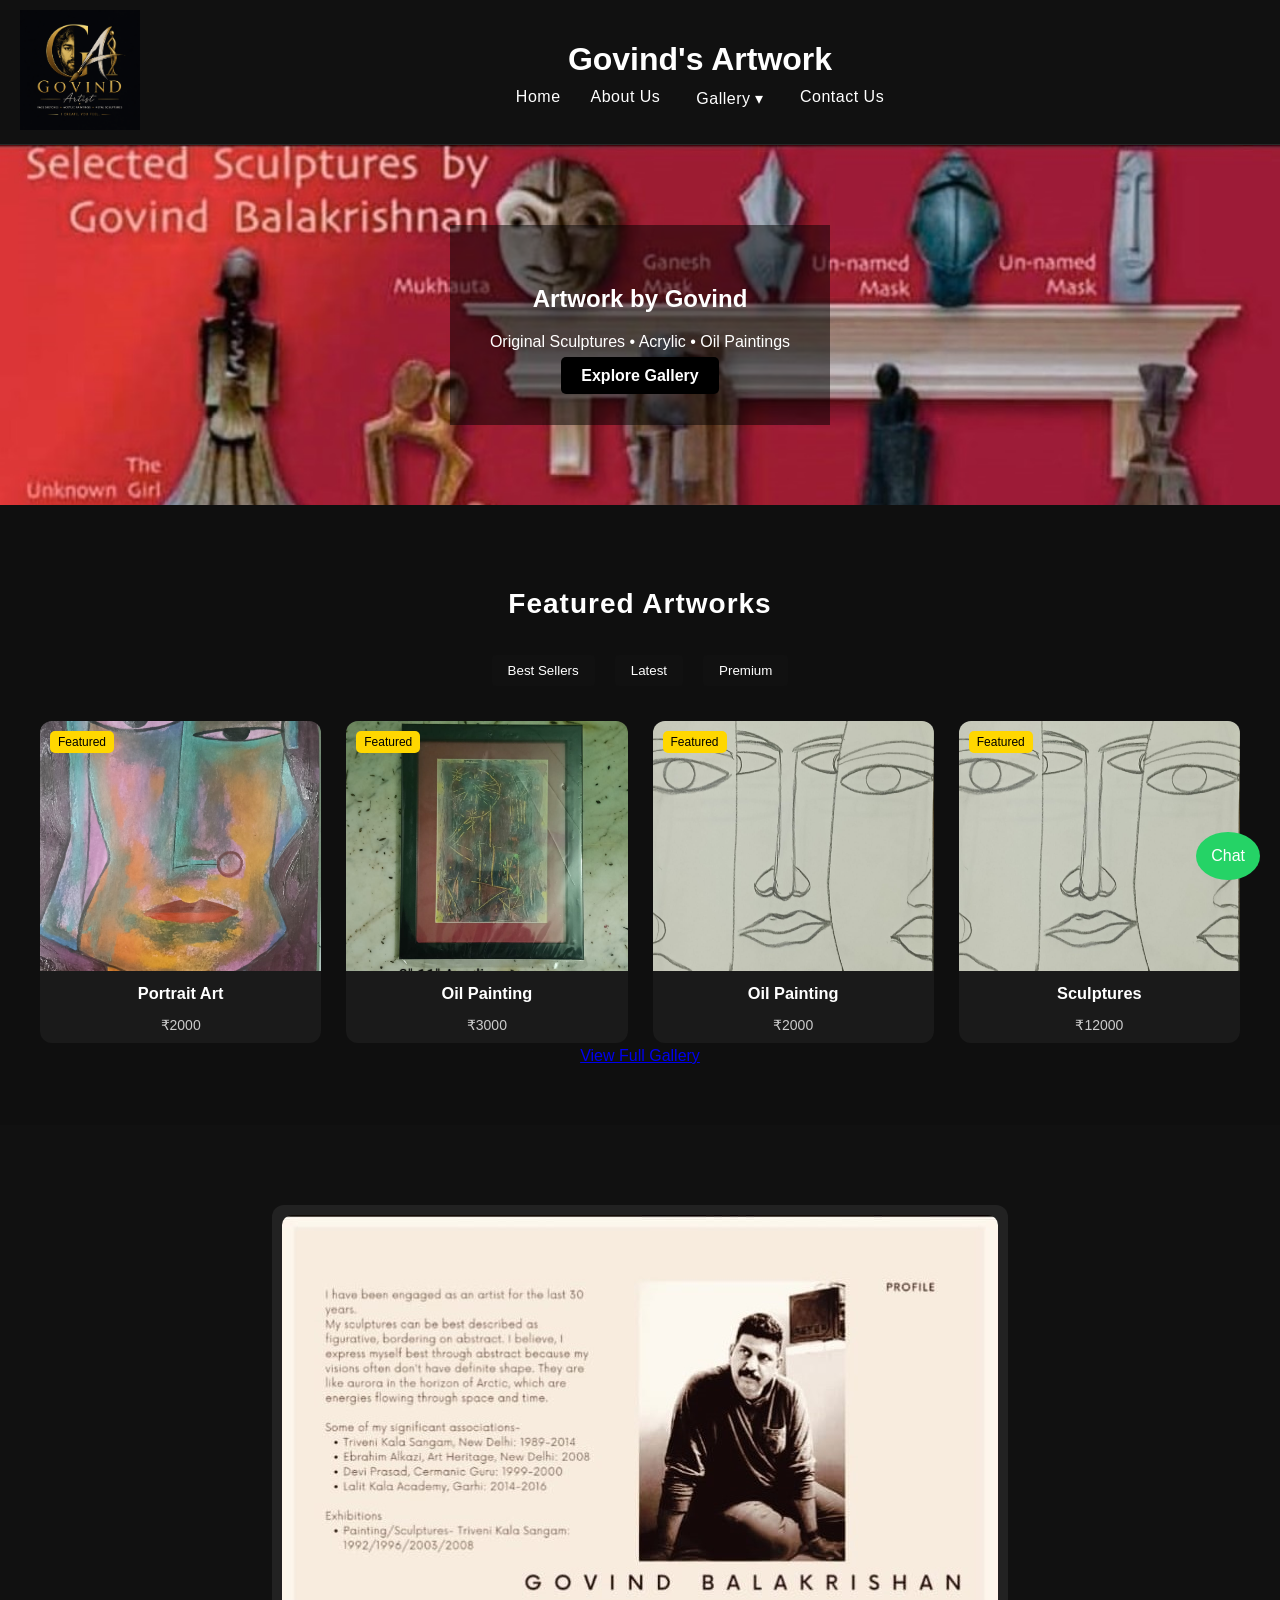
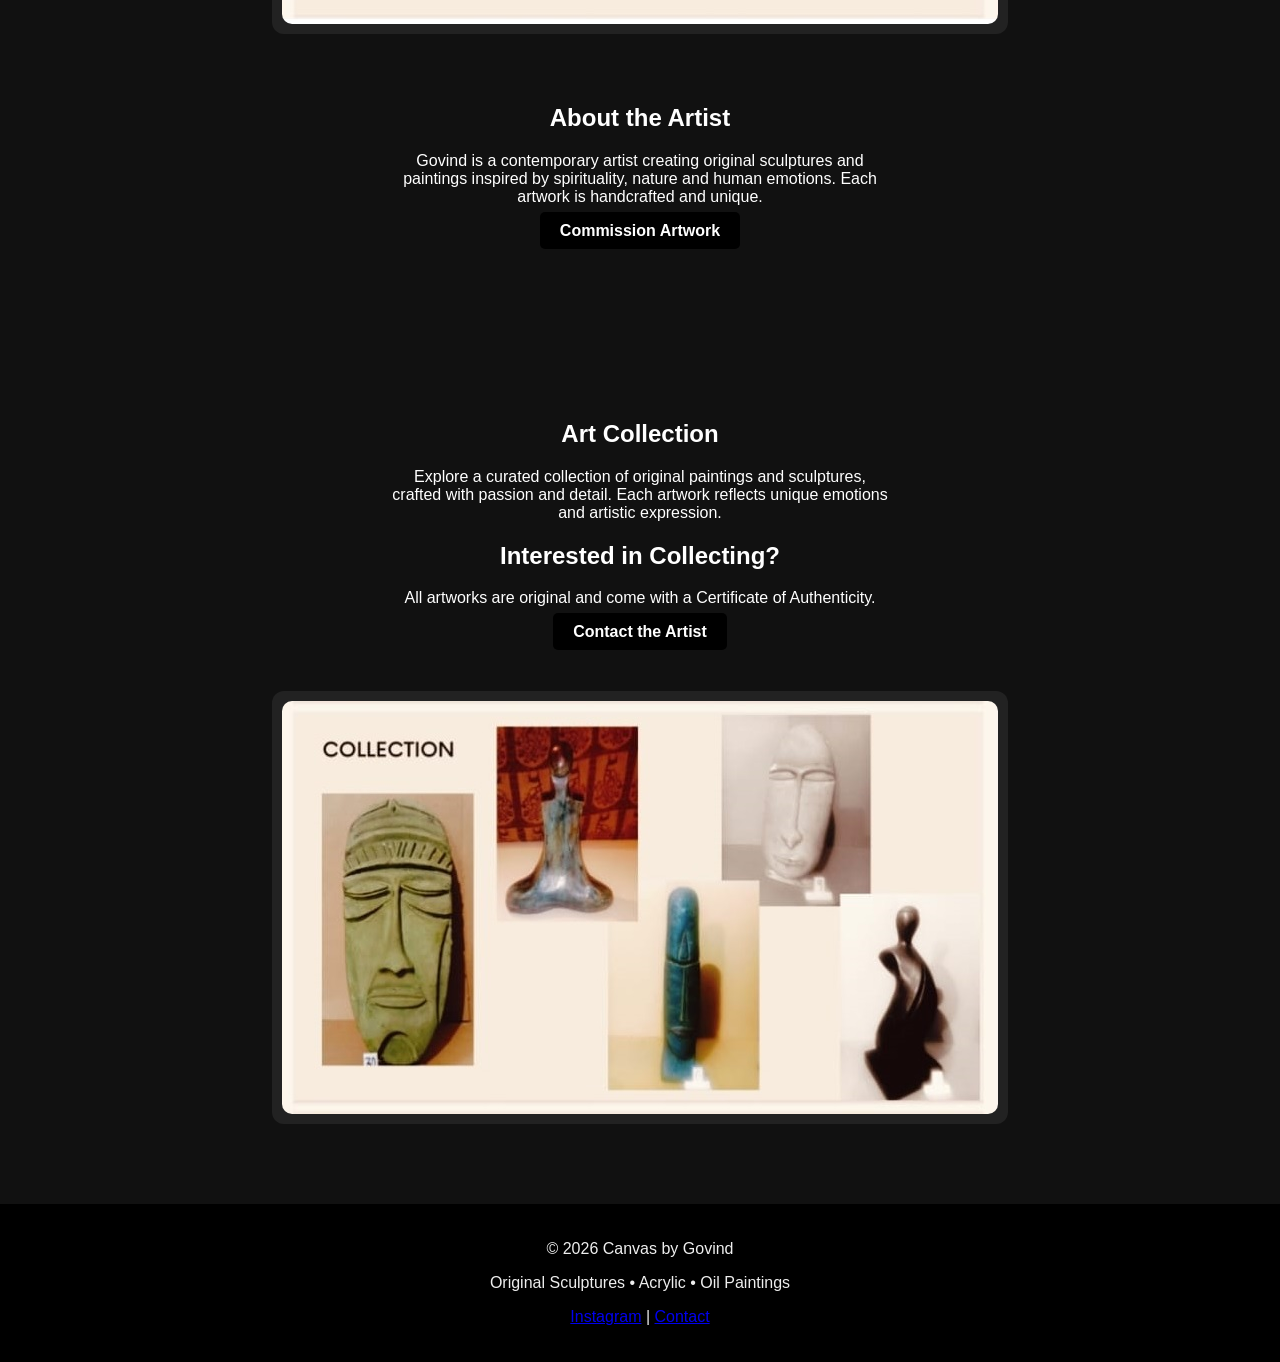
<file: index.html>
<!DOCTYPE html>
<html>
<head>
  <title>Artwork by Govind | Fine Art</title>
  <meta name="description" content="Original sculptures, acrylic and oil paintings by Govind. Handmade fine art available for collectors.">
  <meta name="keywords" content="original paintings India, sculptures, fine art Govind">
  <link rel="stylesheet" href="style.css">
</head>

<body>
  <div id="header"></div>

  <section class="hero">
	<div class="hero-text">
	  <h1>Artwork by Govind</h1>
	  <p>Original Sculptures • Acrylic • Oil Paintings</p>
	  <a href="gallery.html" class="btn">Explore Gallery</a>
	</div>
  </section>

  <section class="featured">
	<h2>Featured Artworks</h2>
	<div class="filters">
	  <button data-filter="featured">Best Sellers</button>
	  <button data-filter="latest">Latest</button>
	  <button data-filter="premium">Premium</button>
	</div>
	<div class="gallery">
	  <div class="product" data-feature="featured" data-category="faces">
		<img src="images/facebyg1.jpeg">
		<h3>Portrait Art</h3>
		<p>₹2000</p>
	  </div>

	  <div class="product" data-feature="premium" data-category="acrylic">
		<img src="images/acrylicbyg1.jpeg">
		<h3>Oil Painting</h3>
		<p>₹3000</p>
	  </div>

	  <div class="product" data-feature="latest" data-category="oil">
		<img src="images/pencilfacebyg1.jpeg">
		<h3>Oil Painting</h3>
		<p>₹2000</p>
	  </div>

	  <div class="product" data-feature="featured" data-category="sculptures">
		<img src="images/pencilfacebyg1.jpeg">
		<h3>Sculptures</h3>
		<p>₹12000</p>
	  </div>
	</div>

	<a href="gallery.html" class="view-more">View Full Gallery</a>
  </section>

  <section class="artist">
	<div class="artist-container">
	  <div class="artist-image">
		<img src="images/artist_bio.jpeg" alt="Artist">
	  </div>
	  <div class="artist-text">
		<h2>About the Artist</h2>
		<p>Govind is a contemporary artist creating original sculptures and paintings inspired by spirituality, nature and human emotions. Each artwork is handcrafted and unique.</p>
		<a href="contact.html" class="btn">Commission Artwork</a>
	  </div>
	</div>
  </section>

  <section class="collection">
	<div class="collection-container">
	  <div class="collection-text">
		<h2>Art Collection</h2>
		<p>Explore a curated collection of original paintings and sculptures, crafted with passion and detail. Each artwork reflects unique emotions and artistic expression.</p>
		<h2>Interested in Collecting?</h2>
		<p>All artworks are original and come with a Certificate of Authenticity.</p>
		<a href="contact.html" class="btn">Contact the Artist</a>
	  </div>
	  <div class="collection-image">
		<img src="images/collection.jpeg" alt="Art Collection">
	  </div>
	</div>
  </section>

  <div id="footer"></div>
  <script src="script.js"></script>
</body>
</html>
</file>
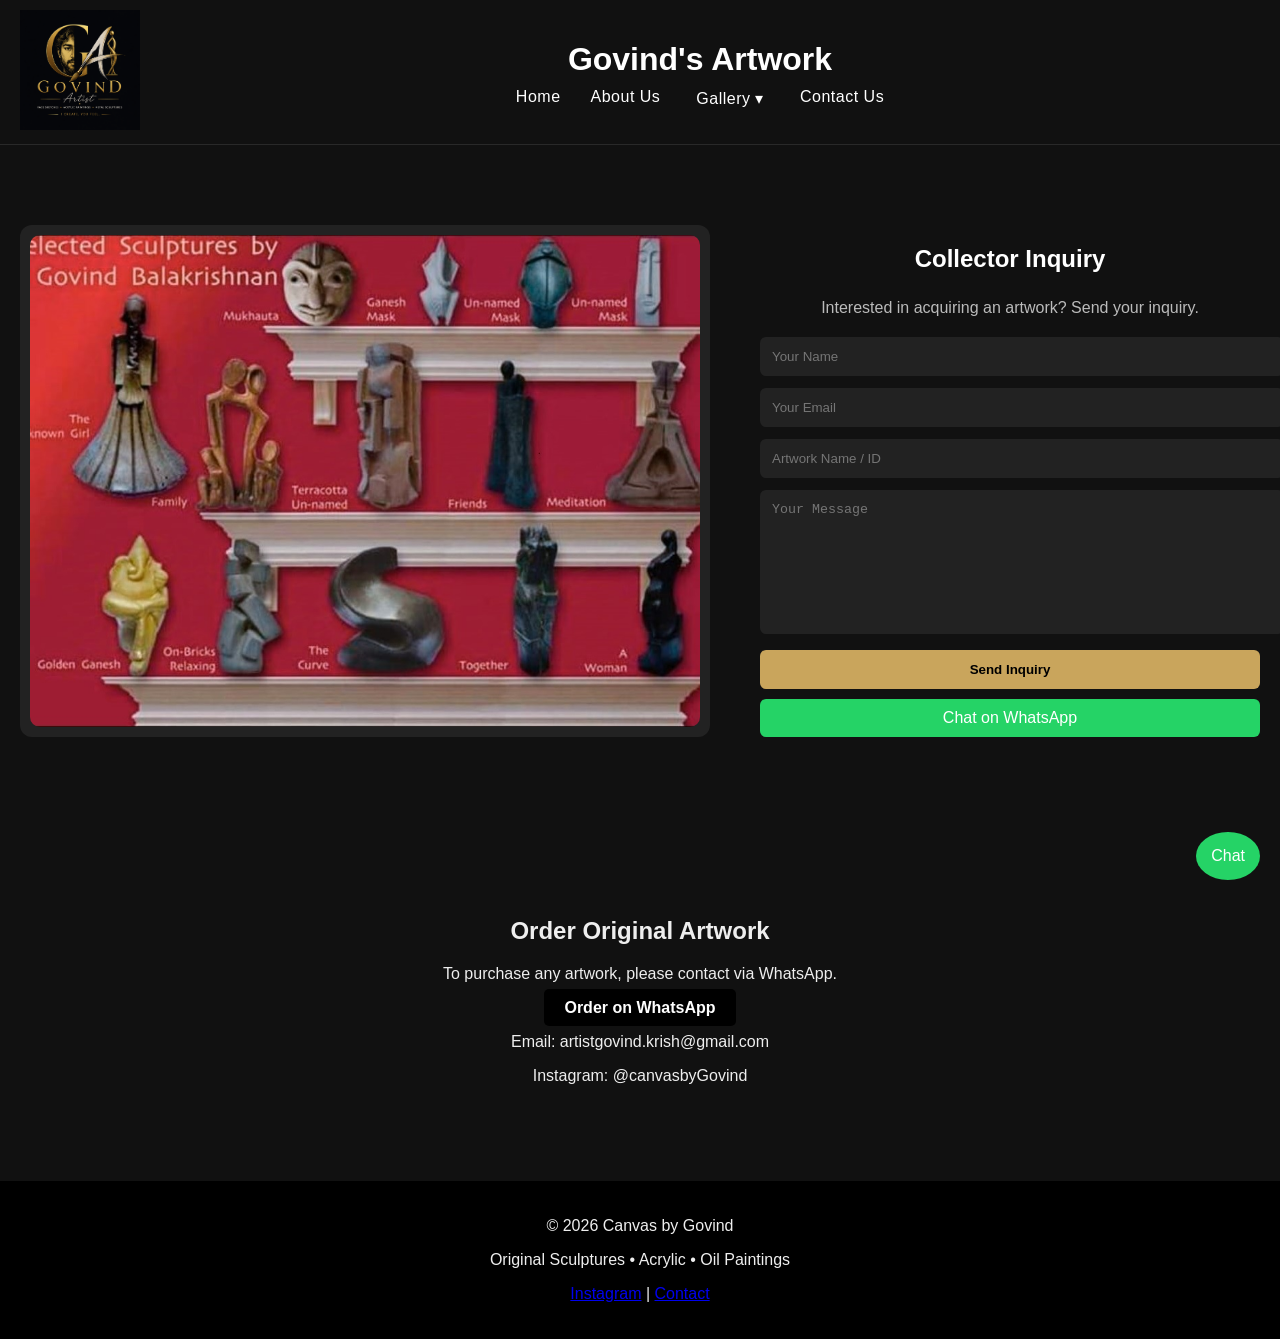
<file: contact.html>
<!DOCTYPE html>
<html>
<head>
  <title>Contact | Canvas by Govind</title>
  <meta name="description" content="Original sculptures, acrylic and oil paintings by Govind. Handmade fine art available for collectors.">
  <meta name="keywords" content="original paintings India, sculptures, fine art Govind">
  <link rel="stylesheet" href="style.css">
</head>

<body>

  <div id="header"></div>

  <section class="contact-section">
	<div class="contact-container">
	  <!-- LEFT IMAGE -->
	  <div class="contact-image">
		<img src="images/sample1.jpeg" alt="Artwork">
	  </div>

	  <!-- RIGHT FORM -->
	  <div class="contact-form">
		<h2>Collector Inquiry</h2>
		<p>Interested in acquiring an artwork? Send your inquiry.</p>
		<form action="https://formsubmit.co/your-email@gmail.com" method="POST">
		  <input type="text" name="name" placeholder="Your Name" required>
		  <input type="email" name="email" placeholder="Your Email" required>
		  <input type="text" name="artwork" placeholder="Artwork Name / ID">
		  <textarea name="message" placeholder="Your Message"></textarea>
		  <!-- Hidden settings -->
		  <input type="hidden" name="_subject" value="New Art Inquiry!">
		  <input type="hidden" name="_captcha" value="false">
		  <input type="hidden" name="_template" value="table">
		  <button type="submit">Send Inquiry</button>
		  <input type="hidden" name="_next" value="https://artistgovindkrish-del.github.io/canvasbygovind/thankyou.html">
		</form>
		<a href="https://wa.me/917827662454?text=Hello, I am interested in your artwork" target="_blank" class="whatsapp-btn">Chat on WhatsApp</a>
	  </div>
	</div>
  </section>

  <section class="contact">
	<h2>Order Original Artwork</h2>
	<p>To purchase any artwork, please contact via WhatsApp.</p>
	<a class="btn" href="https://wa.me/917827662454">Order on WhatsApp</a>
	<p>Email: artistgovind.krish@gmail.com</p>
	<p>Instagram: @canvasbyGovind</p>
  </section>

  <div id="footer"></div>
  <script src="script.js"></script>
</body>
</html>
</file>
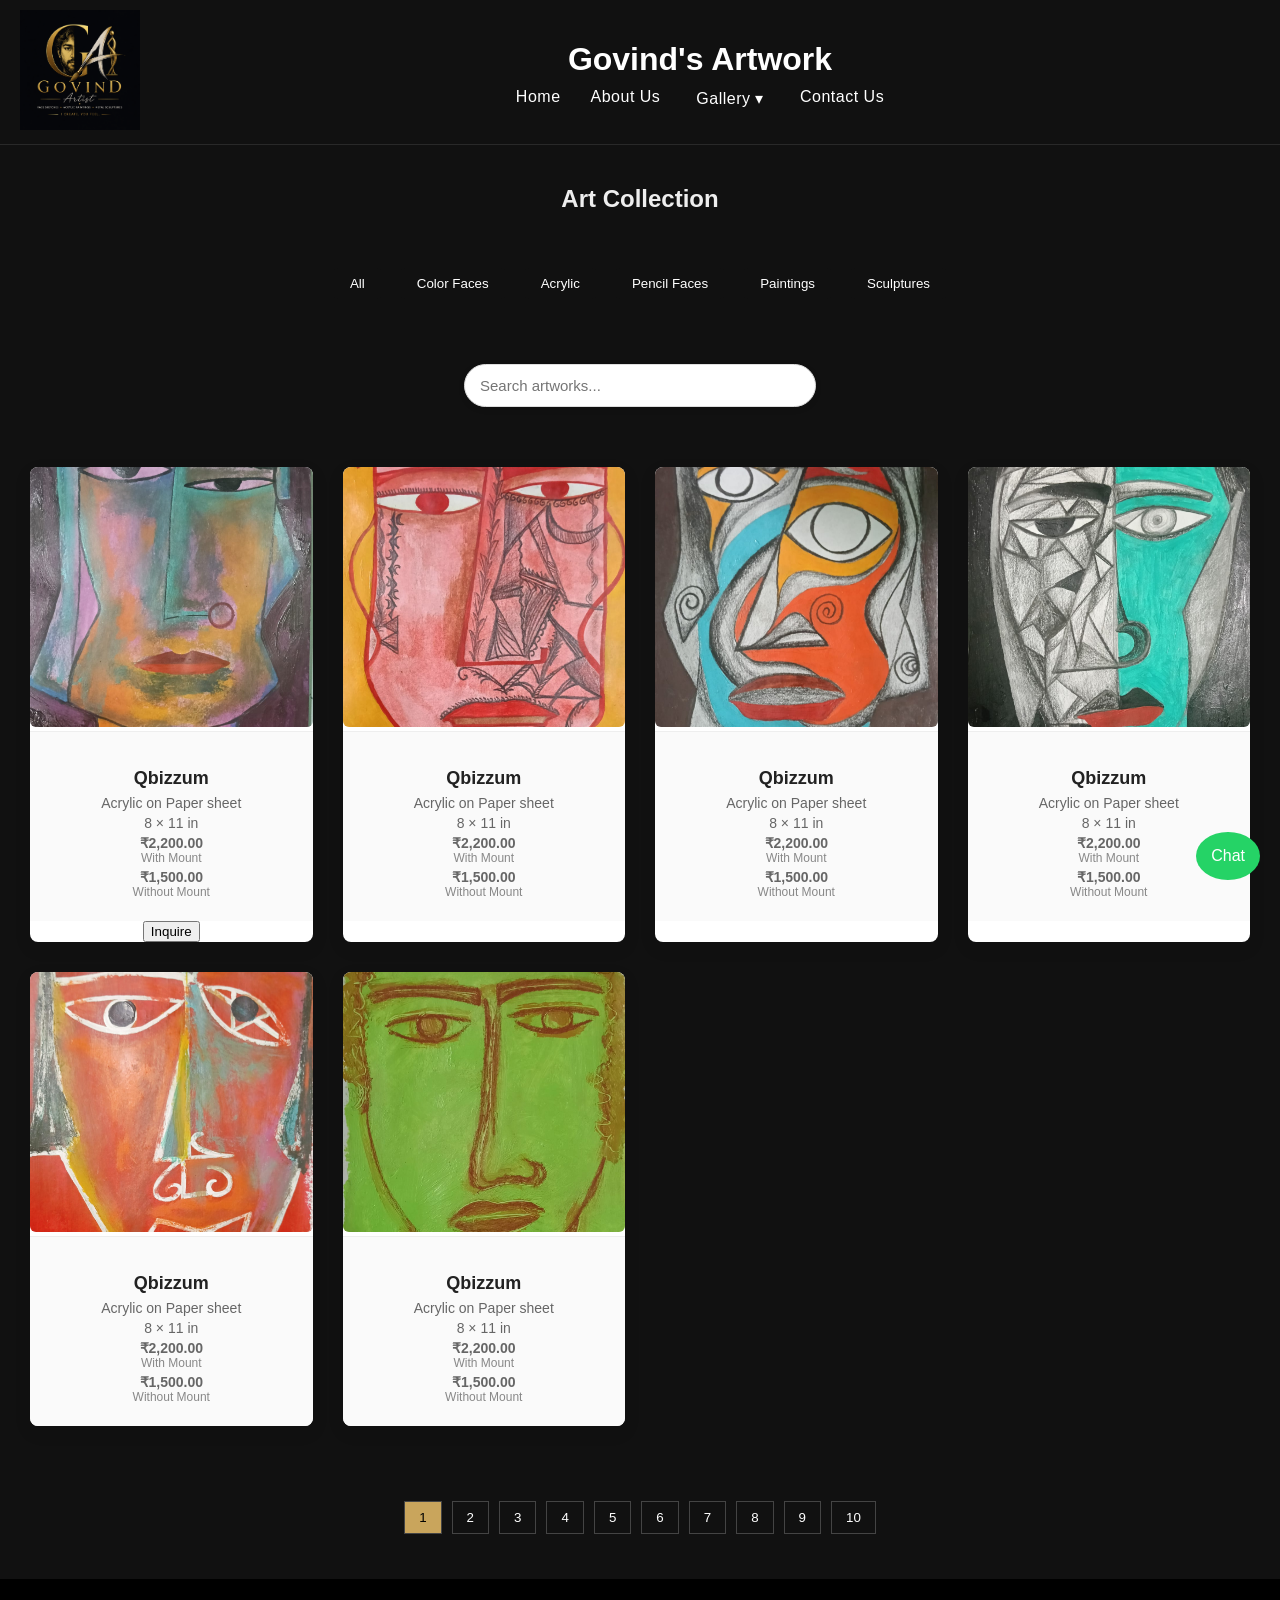
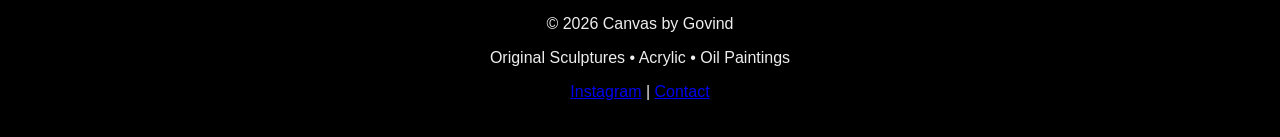
<file: gallery.html>
<!DOCTYPE html>
<html>
<head>
  <title>Gallery | Canvas by Govind</title>
  <meta name="description" content="Original sculptures, acrylic and oil paintings by Govind. Handmade fine art available for collectors.">
  <meta name="keywords" content="original paintings India, sculptures, fine art Govind">
  <link rel="stylesheet" href="style.css">
</head>

<body>
  <div id="header"></div>

  <h2 class="center">Art Collection</h2>
  <div class="filters">
	<button data-filter="all">All</button>
	<button data-filter="paperface">Color Faces</button>
	<button data-filter="acrylic">Acrylic</button>
	<button data-filter="pencil-face">Pencil Faces</button>
	<button data-filter="painting">Paintings</button>
	<button data-filter="sculpture">Sculptures</button>
  </div>
  <div class="search-box">
	<input type="text" id="searchArt" placeholder="Search artworks..." onkeyup="searchArtworks()">
  </div>
  <section class="gallery">
	<!--Start face paper with colors-->
	<div class="art paperface">
	  <img src="images/facebyg1.jpeg" class="art-img" onclick="openViewer(this)">
	  <div class="art-info">
		<h3>Qbizzum</h3>
		<p>Acrylic on Paper sheet</p>
		<p>8 × 11 in</p>
		<p class="price">₹2,200.00 <span>With Mount</span></p>
		<p class="price">₹1,500.00 <span>Without Mount</span></p>
	  </div>
	  <button onclick="inquireArt('Qbizzum')">Inquire</button>
	</div>
	<div class="art paperface">
	  <img src="images/facebyg2.jpeg" class="art-img" onclick="openViewer(this)">
	  <div class="art-info">
		<h3>Qbizzum</h3>
		<p>Acrylic on Paper sheet</p>
		<p>8 × 11 in</p>
		<p class="price">₹2,200.00 <span>With Mount</span></p>
		<p class="price">₹1,500.00 <span>Without Mount</span></p>
	  </div>
	</div>
	<div class="art paperface">
	  <img src="images/facebyg3.jpeg" class="art-img" onclick="openViewer(this)">
	  <div class="art-info">
		<h3>Qbizzum</h3>
		<p>Acrylic on Paper sheet</p>
		<p>8 × 11 in</p>
		<p class="price">₹2,200.00 <span>With Mount</span></p>
		<p class="price">₹1,500.00 <span>Without Mount</span></p>
	  </div>
	</div>
	<div class="art paperface">
	  <img src="images/facebyg4.jpeg" class="art-img" onclick="openViewer(this)">
	  <div class="art-info">
		<h3>Qbizzum</h3>
		<p>Acrylic on Paper sheet</p>
		<p>8 × 11 in</p>
		<p class="price">₹2,200.00 <span>With Mount</span></p>
		<p class="price">₹1,500.00 <span>Without Mount</span></p>
	  </div>
	</div>
	<div class="art paperface">
	  <img src="images/facebyg5.jpeg" class="art-img" onclick="openViewer(this)">
	  <div class="art-info">
		<h3>Qbizzum</h3>
		<p>Acrylic on Paper sheet</p>
		<p>8 × 11 in</p>
		<p class="price">₹2,200.00 <span>With Mount</span></p>
		<p class="price">₹1,500.00 <span>Without Mount</span></p>
	  </div>
	</div>
	<div class="art paperface">
	  <img src="images/facebyg6.jpeg" class="art-img" onclick="openViewer(this)">
	  <div class="art-info">
		<h3>Qbizzum</h3>
		<p>Acrylic on Paper sheet</p>
		<p>8 × 11 in</p>
		<p class="price">₹2,200.00 <span>With Mount</span></p>
		<p class="price">₹1,500.00 <span>Without Mount</span></p>
	  </div>
	</div>
	<div class="art paperface">
	  <img src="images/facebyg7.jpeg" class="art-img" onclick="openViewer(this)">
	  <div class="art-info">
		<h3>Qbizzum</h3>
		<p>Acrylic on Paper sheet</p>
		<p>8 × 11 in</p>
		<p class="price">₹2,200.00 <span>With Mount</span></p>
		<p class="price">₹1,500.00 <span>Without Mount</span></p>
	  </div>
	</div>
	<div class="art paperface">
	  <img src="images/facebyg8.jpeg" class="art-img" onclick="openViewer(this)">
	  <div class="art-info">
		<h3>Qbizzum</h3>
		<p>Acrylic on Paper sheet</p>
		<p>8 × 11 in</p>
		<p class="price">₹2,200.00 <span>With Mount</span></p>
		<p class="price">₹1,500.00 <span>Without Mount</span></p>
	  </div>
	</div>
	<div class="art paperface">
	  <img src="images/facebyg9.jpeg" class="art-img" onclick="openViewer(this)">
	  <div class="art-info">
		<h3>Qbizzum</h3>
		<p>Acrylic on Paper sheet</p>
		<p>8 × 11 in</p>
		<p class="price">₹2,200.00 <span>With Mount</span></p>
		<p class="price">₹1,500.00 <span>Without Mount</span></p>
	  </div>
	</div>
	<div class="art paperface">
	  <img src="images/facebyg10.jpeg" class="art-img" onclick="openViewer(this)">
	  <div class="art-info">
		<h3>Qbizzum</h3>
		<p>Acrylic on Paper sheet</p>
		<p>8 × 11 in</p>
		<p class="price">₹2,200.00 <span>With Mount</span></p>
		<p class="price">₹1,500.00 <span>Without Mount</span></p>
	  </div>
	</div>
	<div class="art paperface">
	  <img src="images/facebyg11.jpeg" class="art-img" onclick="openViewer(this)">
	  <div class="art-info">
		<h3>Qbizzum</h3>
		<p>Acrylic on Paper sheet</p>
		<p>8 × 11 in</p>
		<p class="price">₹2,200.00 <span>With Mount</span></p>
		<p class="price">₹1,500.00 <span>Without Mount</span></p>
	  </div>
	</div>
	<div class="art paperface">
	  <img src="images/facebyg12.jpeg" class="art-img" onclick="openViewer(this)">
	  <div class="art-info">
		<h3>Qbizzum</h3>
		<p>Acrylic on Paper sheet</p>
		<p>8 × 11 in</p>
		<p class="price">₹2,200.00 <span>With Mount</span></p>
		<p class="price">₹1,500.00 <span>Without Mount</span></p>
	  </div>
	</div>
	<div class="art paperface">
	  <img src="images/facebyg13.jpeg" class="art-img" onclick="openViewer(this)">
	  <div class="art-info">
		<h3>Qbizzum</h3>
		<p>Acrylic on Paper sheet</p>
		<p>8 × 11 in</p>
		<p class="price">₹2,200.00 <span>With Mount</span></p>
		<p class="price">₹1,500.00 <span>Without Mount</span></p>
	  </div>
	</div>
	<div class="art paperface">
	  <img src="images/facebyg14.jpeg" class="art-img" onclick="openViewer(this)">
	  <div class="art-info">
		<h3>Qbizzum</h3>
		<p>Acrylic on Paper sheet</p>
		<p>8 × 11 in</p>
		<p class="price">₹2,200.00 <span>With Mount</span></p>
		<p class="price">₹1,500.00 <span>Without Mount</span></p>
	  </div>
	</div>
	<div class="art paperface">
	  <img src="images/facebyg15.jpeg" class="art-img" onclick="openViewer(this)">
	  <div class="art-info">
		<h3>Qbizzum</h3>
		<p>Acrylic on Paper sheet</p>
		<p>8 × 11 in</p>
		<p class="price">₹2,200.00 <span>With Mount</span></p>
		<p class="price">₹1,500.00 <span>Without Mount</span></p>
	  </div>
	</div>
	<div class="art paperface">
	  <img src="images/facebyg16.jpeg" class="art-img" onclick="openViewer(this)">
	  <div class="art-info">
		<h3>Qbizzum</h3>
		<p>Acrylic on Paper sheet</p>
		<p>8 × 11 in</p>
		<p class="price">₹2,200.00 <span>With Mount</span></p>
		<p class="price">₹1,500.00 <span>Without Mount</span></p>
	  </div>
	</div>
	<div class="art paperface">
	  <img src="images/facebyg17.jpeg" class="art-img" onclick="openViewer(this)">
	  <div class="art-info">
		<h3>Qbizzum</h3>
		<p>Acrylic on Paper sheet</p>
		<p>8 × 11 in</p>
		<p class="price">₹2,200.00 <span>With Mount</span></p>
		<p class="price">₹1,500.00 <span>Without Mount</span></p>
	  </div>
	</div>
	<div class="art paperface">
	  <img src="images/facebyg18.jpeg" class="art-img" onclick="openViewer(this)">
	  <div class="art-info">
		<h3>Qbizzum</h3>
		<p>Acrylic on Paper sheet</p>
		<p>8 × 11 in</p>
		<p class="price">₹2,200.00 <span>With Mount</span></p>
		<p class="price">₹1,500.00 <span>Without Mount</span></p>
	  </div>
	</div>
	<div class="art paperface">
	  <img src="images/facebyg19.jpeg" class="art-img" onclick="openViewer(this)">
	  <div class="art-info">
		<h3>Qbizzum</h3>
		<p>Acrylic on Paper sheet</p>
		<p>8 × 11 in</p>
		<p class="price">₹2,200.00 <span>With Mount</span></p>
		<p class="price">₹1,500.00 <span>Without Mount</span></p>
	  </div>
	</div>
	<div class="art paperface">
	  <img src="images/facebyg20.jpeg" class="art-img" onclick="openViewer(this)">
	  <div class="art-info">
		<h3>Qbizzum</h3>
		<p>Acrylic on Paper sheet</p>
		<p>8 × 11 in</p>
		<p class="price">₹2,200.00 <span>With Mount</span></p>
		<p class="price">₹1,500.00 <span>Without Mount</span></p>
	  </div>
	</div>
	<div class="art paperface">
	  <img src="images/facebyg21.jpeg" class="art-img" onclick="openViewer(this)">
	  <div class="art-info">
		<h3>Qbizzum</h3>
		<p>Acrylic on Paper sheet</p>
		<p>8 × 11 in</p>
		<p class="price">₹2,200.00 <span>With Mount</span></p>
		<p class="price">₹1,500.00 <span>Without Mount</span></p>
	  </div>
	</div>
	<div class="art paperface">
	  <img src="images/facebyg22.jpeg" class="art-img" onclick="openViewer(this)">
	  <div class="art-info">
		<h3>Qbizzum</h3>
		<p>Acrylic on Paper sheet</p>
		<p>8 × 11 in</p>
		<p class="price">₹2,200.00 <span>With Mount</span></p>
		<p class="price">₹1,500.00 <span>Without Mount</span></p>
	  </div>
	</div>
	<div class="art paperface">
	  <img src="images/facebyg23.jpeg" class="art-img" onclick="openViewer(this)">
	  <div class="art-info">
		<h3>Qbizzum</h3>
		<p>Acrylic on Paper sheet</p>
		<p>8 × 11 in</p>
		<p class="price">₹2,200.00 <span>With Mount</span></p>
		<p class="price">₹1,500.00 <span>Without Mount</span></p>
	  </div>
	</div>
	<div class="art paperface">
	  <img src="images/facebyg24.jpeg" class="art-img" onclick="openViewer(this)">
	  <div class="art-info">
		<h3>Qbizzum</h3>
		<p>Acrylic on Paper sheet</p>
		<p>8 × 11 in</p>
		<p class="price">₹2,200.00 <span>With Mount</span></p>
		<p class="price">₹1,500.00 <span>Without Mount</span></p>
	  </div>
	</div>
	<div class="art paperface">
	  <img src="images/facebyg25.jpeg" class="art-img" onclick="openViewer(this)">
	  <div class="art-info">
		<h3>Qbizzum</h3>
		<p>Acrylic on Paper sheet</p>
		<p>8 × 11 in</p>
		<p class="price">₹2,200.00 <span>With Mount</span></p>
		<p class="price">₹1,500.00 <span>Without Mount</span></p>
	  </div>
	</div>
	<div class="art paperface">
	  <img src="images/facebyg26.jpeg" class="art-img" onclick="openViewer(this)">
	  <div class="art-info">
		<h3>Qbizzum</h3>
		<p>Acrylic on Paper sheet</p>
		<p>8 × 11 in</p>
		<p class="price">₹2,200.00 <span>With Mount</span></p>
		<p class="price">₹1,500.00 <span>Without Mount</span></p>
	  </div>
	</div>
	<div class="art paperface">
	  <img src="images/facebyg27.jpeg" class="art-img" onclick="openViewer(this)">
	  <div class="art-info">
		<h3>Qbizzum</h3>
		<p>Acrylic on Paper sheet</p>
		<p>8 × 11 in</p>
		<p class="price">₹2,200.00 <span>With Mount</span></p>
		<p class="price">₹1,500.00 <span>Without Mount</span></p>
	  </div>
	</div>
	<div class="art paperface">
	  <img src="images/facebyg28.jpeg" class="art-img" onclick="openViewer(this)">
	  <div class="art-info">
		<h3>Qbizzum</h3>
		<p>Acrylic on Paper sheet</p>
		<p>8 × 11 in</p>
		<p class="price">₹2,200.00 <span>With Mount</span></p>
		<p class="price">₹1,500.00 <span>Without Mount</span></p>
	  </div>
	</div>
	<div class="art paperface">
	  <img src="images/facebyg29.jpeg" class="art-img" onclick="openViewer(this)">
	  <div class="art-info">
		<h3>Qbizzum</h3>
		<p>Acrylic on Paper sheet</p>
		<p>8 × 11 in</p>
		<p class="price">₹2,200.00 <span>With Mount</span></p>
		<p class="price">₹1,500.00 <span>Without Mount</span></p>
	  </div>
	</div>
	<!--End face paper with colors-->

	<!--Start Acrylic Paintings-->
	<div class="art acrylic">
	  <img src="images/acrylicbyg1.jpeg" class="art-img" onclick="openViewer(this)">
	  <div class="art-info">
		<h3>Qbizzum</h3>
		<p>Acrylic on Canvas</p>
		<p>8 × 11 in</p>
		<p class="price">₹2,200.00 <span>With Mount</span></p>
		<p class="price">₹1,500.00 <span>Without Mount</span></p>
	  </div>
	</div>
	<div class="art acrylic">
	  <img src="images/acrylicbyg2.jpeg" class="art-img" onclick="openViewer(this)">
	  <div class="art-info">
		<h3>Qbizzum</h3>
		<p>Acrylic on Canvas</p>
		<p>17 × 23 in</p>
		<p class="price">₹2,200.00 <span>With Mount</span></p>
		<p class="price">₹1,500.00 <span>Without Mount</span></p>
	  </div>
	</div>
	<div class="art acrylic">
	  <img src="images/acrylicbyg3.jpeg" class="art-img" onclick="openViewer(this)">
	  <div class="art-info">
		<h3>Qbizzum</h3>
		<p>Acrylic on Canvas</p>
		<p>2 × 3 in</p>
		<p class="price">₹2,200.00 <span>With Mount</span></p>
		<p class="price">₹1,500.00 <span>Without Mount</span></p>
	  </div>
	</div>
	<div class="art acrylic">
	  <img src="images/acrylicbyg4.jpeg" class="art-img" onclick="openViewer(this)">
	  <div class="art-info">
		<h3>Qbizzum</h3>
		<p>Acrylic on Canvas</p>
		<p>17 × 22 in</p>
		<p class="price">₹2,200.00 <span>With Mount</span></p>
		<p class="price">₹1,500.00 <span>Without Mount</span></p>
	  </div>
	</div>
	<div class="art acrylic">
	  <img src="images/acrylicbyg5.jpeg" class="art-img" onclick="openViewer(this)">
	  <div class="art-info">
		<h3>Qbizzum</h3>
		<p>Acrylic on Canvas</p>
		<p>17 × 23 in</p>
		<p class="price">₹2,200.00 <span>With Mount</span></p>
		<p class="price">₹1,500.00 <span>Without Mount</span></p>
	  </div>
	</div>
	<div class="art acrylic">
	  <img src="images/acrylicbyg6.jpeg" class="art-img" onclick="openViewer(this)">
	  <div class="art-info">
		<h3>Qbizzum</h3>
		<p>Acrylic on Canvas</p>
		<p>17 × 23 in</p>
		<p class="price">₹2,200.00 <span>With Mount</span></p>
		<p class="price">₹1,500.00 <span>Without Mount</span></p>
	  </div>
	</div>
	<div class="art acrylic">
	  <img src="images/acrylicbyg7.jpeg" class="art-img" onclick="openViewer(this)">
	  <div class="art-info">
		<h3>Qbizzum</h3>
		<p>Acrylic on Canvas</p>
		<p>17 × 23 in</p>
		<p class="price">₹2,200.00 <span>With Mount</span></p>
		<p class="price">₹1,500.00 <span>Without Mount</span></p>
	  </div>
	</div>
	<div class="art acrylic">
	  <img src="images/acrylicbyg8.jpeg" class="art-img" onclick="openViewer(this)">
	  <div class="art-info">
		<h3>Qbizzum</h3>
		<p>Acrylic on Canvas</p>
		<p>8 × 11 in</p>
		<p class="price">₹2,200.00 <span>With Mount</span></p>
		<p class="price">₹1,500.00 <span>Without Mount</span></p>
	  </div>
	</div>
	<div class="art acrylic">
	  <img src="images/acrylicbyg9.jpeg" class="art-img" onclick="openViewer(this)">
	  <div class="art-info">
		<h3>Qbizzum</h3>
		<p>Acrylic on Canvas</p>
		<p>2 × 3 in</p>
		<p class="price">₹2,200.00 <span>With Mount</span></p>
		<p class="price">₹1,500.00 <span>Without Mount</span></p>
	  </div>
	</div>
	<div class="art acrylic">
	  <img src="images/acrylicbyg10.jpeg" class="art-img" onclick="openViewer(this)">
	  <div class="art-info">
		<h3>Qbizzum</h3>
		<p>Acrylic on Canvas</p>
		<p>17 × 23 in</p>
		<p class="price">₹2,200.00 <span>With Mount</span></p>
		<p class="price">₹1,500.00 <span>Without Mount</span></p>
	  </div>
	</div>
	<div class="art acrylic">
	  <img src="images/acrylicbyg11.jpeg" class="art-img" onclick="openViewer(this)">
	  <div class="art-info">
		<h3>Qbizzum</h3>
		<p>Acrylic on Canvas</p>
		<p>40 × 40 in</p>
		<p class="price">₹2,200.00 <span>With Mount</span></p>
		<p class="price">₹1,500.00 <span>Without Mount</span></p>
	  </div>
	</div>
	<div class="art acrylic">
	  <img src="images/acrylicbyg12.jpeg" class="art-img" onclick="openViewer(this)">
	  <div class="art-info">
		<h3>Qbizzum</h3>
		<p>Acrylic on Canvas</p>
		<p>17 × 23 in</p>
		<p class="price">₹2,200.00 <span>With Mount</span></p>
		<p class="price">₹1,500.00 <span>Without Mount</span></p>
	  </div>
	</div>
	<div class="art acrylic">
	  <img src="images/acrylicbyg13.jpeg" class="art-img" onclick="openViewer(this)">
	  <div class="art-info">
		<h3>Qbizzum</h3>
		<p>Acrylic on Canvas</p>
		<p>17 × 23 in</p>
		<p class="price">₹2,200.00 <span>With Mount</span></p>
		<p class="price">₹1,500.00 <span>Without Mount</span></p>
	  </div>
	</div>
	<div class="art acrylic">
	  <img src="images/acrylicbyg14.jpeg" class="art-img" onclick="openViewer(this)">
	  <div class="art-info">
		<h3>Qbizzum</h3>
		<p>Acrylic on Canvas</p>
		<p>17 × 23 in</p>
		<p class="price">₹2,200.00 <span>With Mount</span></p>
		<p class="price">₹1,500.00 <span>Without Mount</span></p>
	  </div>
	</div>
	<div class="art acrylic">
	  <img src="images/acrylicbyg15.jpeg" class="art-img" onclick="openViewer(this)">
	  <div class="art-info">
		<h3>Qbizzum</h3>
		<p>Acrylic on Canvas</p>
		<p>17 × 23 in</p>
		<p class="price">₹2,200.00 <span>With Mount</span></p>
		<p class="price">₹1,500.00 <span>Without Mount</span></p>
	  </div>
	</div>
	<div class="art acrylic">
	  <img src="images/acrylicbyg16.jpeg" class="art-img" onclick="openViewer(this)">
	  <div class="art-info">
		<h3>Qbizzum</h3>
		<p>Acrylic on Canvas</p>
		<p>17 × 18 in</p>
		<p class="price">₹2,200.00 <span>With Mount</span></p>
		<p class="price">₹1,500.00 <span>Without Mount</span></p>
	  </div>
	</div>
	<div class="art acrylic">
	  <img src="images/acrylicbyg17.jpeg" class="art-img" onclick="openViewer(this)">
	  <div class="art-info">
		<h3>Qbizzum</h3>
		<p>Acrylic on Canvas</p>
		<p>9 × 11 in</p>
		<p class="price">₹2,200.00 <span>With Mount</span></p>
		<p class="price">₹1,500.00 <span>Without Mount</span></p>
	  </div>
	</div>
	<div class="art acrylic">
	  <img src="images/acrylicbyg18.jpeg" class="art-img" onclick="openViewer(this)">
	  <div class="art-info">
		<h3>Qbizzum</h3>
		<p>Acrylic on Canvas</p>
		<p>9 × 11 in</p>
		<p class="price">₹2,200.00 <span>With Mount</span></p>
		<p class="price">₹1,500.00 <span>Without Mount</span></p>
	  </div>
	</div>
	<div class="art acrylic">
	  <img src="images/acrylicbyg19.jpeg" class="art-img" onclick="openViewer(this)">
	  <div class="art-info">
		<h3>Qbizzum</h3>
		<p>Acrylic on Canvas</p>
		<p>9 × 11 in</p>
		<p class="price">₹2,200.00 <span>With Mount</span></p>
		<p class="price">₹1,500.00 <span>Without Mount</span></p>
	  </div>
	</div>
	<div class="art acrylic">
	  <img src="images/acrylicbyg20.jpeg" class="art-img" onclick="openViewer(this)">
	  <div class="art-info">
		<h3>Qbizzum</h3>
		<p>Acrylic on Canvas</p>
		<p>2 × 3 in</p>
		<p class="price">₹2,200.00 <span>With Mount</span></p>
		<p class="price">₹1,500.00 <span>Without Mount</span></p>
	  </div>
	</div>
	<div class="art acrylic">
	  <img src="images/acrylicbyg21.jpeg" class="art-img" onclick="openViewer(this)">
	  <div class="art-info">
		<h3>Qbizzum</h3>
		<p>Acrylic on Canvas</p>
		<p>17 × 23 in</p>
		<p class="price">₹2,200.00 <span>With Mount</span></p>
		<p class="price">₹1,500.00 <span>Without Mount</span></p>
	  </div>
	</div>
	<div class="art acrylic">
	  <img src="images/acrylicbyg22.jpeg" class="art-img" onclick="openViewer(this)">
	  <div class="art-info">
		<h3>Qbizzum</h3>
		<p>Acrylic on Canvas</p>
		<p>40 × 40 in</p>
		<p class="price">₹2,200.00 <span>With Mount</span></p>
		<p class="price">₹1,500.00 <span>Without Mount</span></p>
	  </div>
	</div>
	<div class="art acrylic">
	  <img src="images/acrylicbyg23.jpeg" class="art-img" onclick="openViewer(this)">
	  <div class="art-info">
		<h3>Qbizzum</h3>
		<p>Acrylic on Canvas</p>
		<p>17 × 23 in</p>
		<p class="price">₹2,200.00 <span>With Mount</span></p>
		<p class="price">₹1,500.00 <span>Without Mount</span></p>
	  </div>
	</div>
	<div class="art acrylic">
	  <img src="images/acrylicbyg24.jpeg" class="art-img" onclick="openViewer(this)">
	  <div class="art-info">
		<h3>Qbizzum</h3>
		<p>Acrylic on Canvas</p>
		<p>17 × 23 in</p>
		<p class="price">₹2,200.00 <span>With Mount</span></p>
		<p class="price">₹1,500.00 <span>Without Mount</span></p>
	  </div>
	</div>
	<div class="art acrylic">
	  <img src="images/acrylicbyg25.jpeg" class="art-img" onclick="openViewer(this)">
	  <div class="art-info">
		<h3>Qbizzum</h3>
		<p>Acrylic on Canvas</p>
		<p>17 × 23 in</p>
		<p class="price">₹2,200.00 <span>With Mount</span></p>
		<p class="price">₹1,500.00 <span>Without Mount</span></p>
	  </div>
	</div>
	<div class="art acrylic">
	  <img src="images/acrylicbyg26.jpeg" class="art-img" onclick="openViewer(this)">
	  <div class="art-info">
		<h3>Qbizzum</h3>
		<p>Acrylic on Canvas</p>
		<p>17 × 23 in</p>
		<p class="price">₹2,200.00 <span>With Mount</span></p>
		<p class="price">₹1,500.00 <span>Without Mount</span></p>
	  </div>
	</div>
	<div class="art acrylic">
	  <img src="images/acrylicbyg27.jpeg" class="art-img" onclick="openViewer(this)">
	  <div class="art-info">
		<h3>Qbizzum</h3>
		<p>Acrylic on Canvas</p>
		<p>17 × 18 in</p>
		<p class="price">₹2,200.00 <span>With Mount</span></p>
		<p class="price">₹1,500.00 <span>Without Mount</span></p>
	  </div>
	</div>
	<!--End Acrylic Paintings-->

	<!--Start Pencil Face-->
	<div class="art pencil-face">
	  <img src="images/pencilfacebyg1.jpeg" class="art-img" onclick="openViewer(this)">
	  <div class="art-info">
		<h3>Qbizzum</h3>
		<p>Acrylic on Paper sheet</p>
		<p>8 × 11 in</p>
		<p class="price">₹2,200.00 <span>With Mount</span></p>
		<p class="price">₹1,500.00 <span>Without Mount</span></p>
	  </div>
	</div>
	<div class="art pencil-face">
	  <img src="images/pencilfacebyg2.jpeg" class="art-img" onclick="openViewer(this)">
	  <div class="art-info">
		<h3>Qbizzum</h3>
		<p>Acrylic on Paper sheet</p>
		<p>8 × 11 in</p>
		<p class="price">₹2,200.00 <span>With Mount</span></p>
		<p class="price">₹1,500.00 <span>Without Mount</span></p>
	  </div>
	</div>
	<div class="art pencil-face">
	  <img src="images/pencilfacebyg3.jpeg" class="art-img" onclick="openViewer(this)">
	  <div class="art-info">
		<h3>Qbizzum</h3>
		<p>Acrylic on Paper sheet</p>
		<p>8 × 11 in</p>
		<p class="price">₹2,200.00 <span>With Mount</span></p>
		<p class="price">₹1,500.00 <span>Without Mount</span></p>
	  </div>
	</div>
	<div class="art pencil-face">
	  <img src="images/pencilfacebyg4.jpeg" class="art-img" onclick="openViewer(this)">
	  <div class="art-info">
		<h3>Qbizzum</h3>
		<p>Acrylic on Paper sheet</p>
		<p>8 × 11 in</p>
		<p class="price">₹2,200.00 <span>With Mount</span></p>
		<p class="price">₹1,500.00 <span>Without Mount</span></p>
	  </div>
	</div>
	<!--End Pencil Face-->
	
	<!--<div class="art painting">
	  <img src="images/facebyg12.jpeg" class="art-img" onclick="openViewer(this)">
	  <div class="art-info">
		<h3>Qbizzum</h3>
		<p>Acrylic on Paper</p>
		<p>8 × 11 in</p>
		<p class="price">₹2,200.00 <span>With Mount</span></p>
		<p class="price">₹1,500.00 <span>Without Mount</span></p>
	  </div>
	</div>-->
  
  </section>
  <div id="pagination"></div>
  <div id="viewer" class="viewer">
	<span class="close" onclick="closeViewer()">×</span>
	<img id="viewer-img">
  </div>
  <div id="footer"></div>
  <script src="script.js"></script>
</body>
</html>
</file>
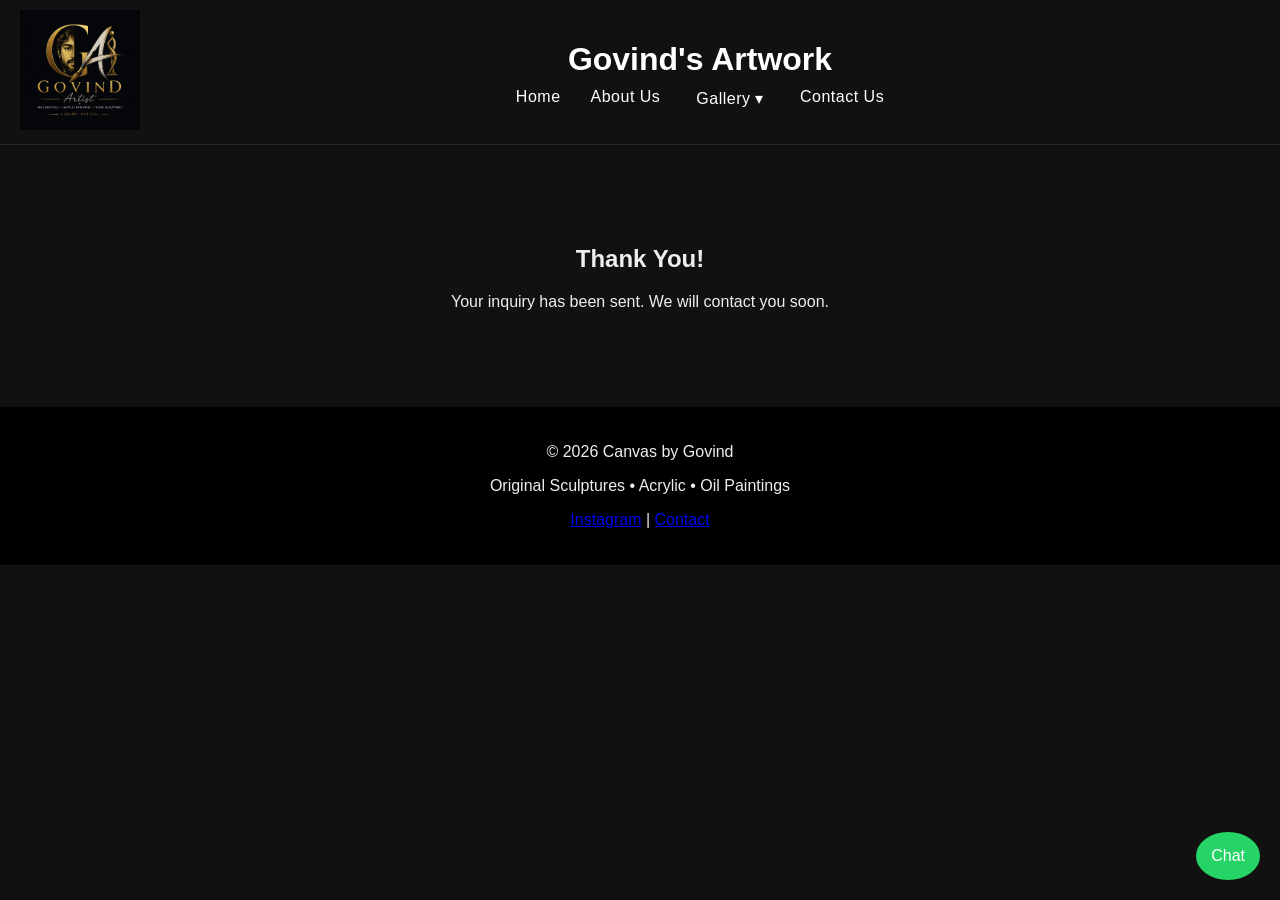
<file: thankyou.html>
<!DOCTYPE html>
<html>
<head>
  <title>Thank you | Canvas by Govind</title>
  <meta name="description" content="Original sculptures, acrylic and oil paintings by Govind. Handmade fine art available for collectors.">
  <meta name="keywords" content="original paintings India, sculptures, fine art Govind">
  <link rel="stylesheet" href="style.css">
</head>

<body>

  <div id="header"></div>

  <section class="thanku-hero">
	<div class="thanks">
	  <h2>Thank You!</h2>
	  <p>Your inquiry has been sent. We will contact you soon.</p>
	</div>
  </section>

  <div id="footer"></div>
  <script src="script.js"></script>
</body>
</html>
</file>
<file: style.css>
html, body {
height: 100%;
margin: 0;
}
body{
font-family: Arial;
margin:0;
background:#111;
color:#eee;
display: flex;
flex-direction: column;
min-height: 100vh;
}

.header {
  display: flex;
  align-items: center;
  justify-content: space-between;
  background: #111;
  padding: 10px 20px;
  position: relative;
  backdrop-filter: blur(10px);
  border-bottom: 1px solid rgba(255,255,255,0.1);
}
/* LOGO LEFT */
.logo {
  height: 120px;
}
/* CENTER BLOCK */
.header-center {
  text-align: center;
  flex: 1;
}
/* TITLE */
.title {
  color: white;
  margin: 5px 0;
  margin-bottom: 10px;
}
/* NAVBAR CENTER */
.navbar {
  display: flex;
  justify-content: center;
  gap: 30px;
  margin-top: 5px;
}
/* LINKS */
.navbar a, .dropbtn {
  color: white;
  text-decoration: none;
  background: none;
  border: none;
  cursor: pointer;
  font-size: 16px;
  letter-spacing: 0.5px;
  transition: 0.3s;
}
.navbar a:hover, .dropbtn:hover {
  color: #ff6600;
}
/* DROPDOWN */
.dropdown {
  position: relative;
  display: flex;
  align-items: center;
}
.dropbtn {
  font-size: 16px;       /* match nav links */
  font-family: inherit;  /* same font */
  color: white;
  background: none;
  border: none;
  cursor: pointer;
}
.dropdown-menu {
  display: none;
  position: absolute;
  top: 110%;   /* little gap below */
  left: 50%;
  transform: translateX(-50%); /* center align under Gallery */
  
  background: #222;
  border-radius: 8px;
  min-width: 180px;
  padding: 8px 0;
  z-index: 999;
}
/* LINKS INSIDE */
.dropdown-menu a {
  display: block;
  padding: 10px 15px;
  text-align: center;
}
.dropdown:hover .dropdown-menu {
  display: block;
}
.submenu {
  padding: 10px;
  border-bottom: 1px solid #333;
}
.submenu span {
  display: block;
  font-size: 13px;
  color: #aaa;
  margin-bottom: 5px;
}
.submenu a {
  display: block;
  padding: 6px;
  text-decoration: none;
  color: white;
}
/* MOBILE MENU BUTTON */
.menu-toggle {
  display: none;
  font-size: 24px;
  color: white;
  cursor: pointer;
}

@media (max-width: 768px) {
  .menu-toggle {
    display: block;
  }
  .navbar {
    display: none;
    flex-direction: column;
    background: #111;
    position: absolute;
    top: 100%;
    left: 0;
    width: 100%;
    padding: 15px 0;
  }
  .navbar.show {
    display: flex;
  }
  .header-center {
    text-align: center;
  }
  .product img {
    height: 200px;
  }
  .featured h2 {
    font-size: 22px;
  }
}

.hero{
height:100vh;
background:url("images/sample1.jpeg") no-repeat center center;
background-size:cover;
background-position:center top;
display:flex;
align-items:center;
justify-content:center;
text-align:center;
color:white;
}
.hero-text{
background:rgba(0,0,0,0.5);
padding:40px;
}
.btn{
background:#c9a55c;
padding:12px 25px;
text-decoration:none;
color:black;
font-weight:bold;
}

section{
padding:80px 20px;
text-align:center;
}

/* SECTION */
.featured {
  padding: 60px 20px;
  background: #0f0f0f;
  text-align: center;
}
/* TITLE */
.featured h2 {
  font-size: 28px;
  margin-bottom: 25px;
  color: #fff;
  letter-spacing: 1px;
}
/* FILTER BUTTONS */
.filters {
  margin-bottom: 30px;
}
.filters button {
  padding: 8px 18px;
  margin: 5px;
  border: none;
  background: #222;
  color: #fff;
  cursor: pointer;
  border-radius: 20px;
  transition: 0.3s;
}
.filters button:hover,
.filters button.active {
  background: #ff6600;
}
/* GRID */
.featured .gallery {
  display: grid;
  grid-template-columns: repeat(auto-fit, minmax(250px, 1fr));
  gap: 25px;
  padding: 0 20px;
}
/* CARD */
.product {
  background: #1a1a1a;
  border-radius: 12px;
  overflow: hidden;
  transition: 0.4s;
  position: relative;
}
/* IMAGE */
.product img {
  width: 100%;
  height: 250px;
  object-fit: cover;
  transition: 0.4s;
}
/* CONTENT */
.product h3 {
  margin: 10px 0 5px;
  color: #fff;
}
.product p {
  color: #ccc;
  margin-bottom: 10px;
}
/* PRICE */
.product .price {
  color: #ff6600;
  font-weight: bold;
}
/* HOVER EFFECT */
.product:hover {
  transform: translateY(-8px);
  box-shadow: 0 10px 25px rgba(0,0,0,0.5);
}
.product:hover img {
  transform: scale(1.05);
}
/* ADD TO CART BUTTON */
.product button {
  margin-bottom: 15px;
  padding: 8px 15px;
  background: #ff6600;
  border: none;
  color: white;
  border-radius: 5px;
  cursor: pointer;
}
.product button:hover {
  background: #e65c00;
}
.product::before {
  content: "Featured";
  position: absolute;
  top: 10px;
  left: 10px;
  background: gold;
  color: black;
  padding: 4px 8px;
  font-size: 12px;
  border-radius: 5px;
}

/*.featured .gallery{
display:grid;
grid-template-columns:repeat(auto-fit,minmax(250px,1fr));
gap:30px;
padding:30px;
}*/

.artist{
padding:80px 20px;
background:#111;
color:white;
}
.artist-container{
display:flex;
align-items:center;
justify-content:center;
gap:50px;
flex-wrap:wrap;
}
.artist-image img{
width:100%;
height:auto;
border-radius:10px;
object-fit:cover;
transition:0.4s;
}
.artist-image img:hover{
transform:scale(1.05);
}
.artist-text{
max-width:500px;
}
.artist-image{
padding:10px;
background:#222;
border-radius:12px;
}
.artist-image img{
display:block;
}

.collection{
padding:80px 20px;
background:#111;
color:white;
}
.collection-container{
display:flex;
align-items:center;
justify-content:center;
gap:50px;
flex-wrap:wrap;
}
/* TEXT LEFT */
.collection-text{
max-width:500px;
}
/* IMAGE RIGHT */
.collection-image{
padding:10px;
background:#222;
border-radius:12px;
}
.collection-image img{
width:100%;
height:auto;
border-radius:10px;
object-fit:cover;
transition:0.4s;
}

.collection-image{
background:#222;
padding:10px;
border-radius:12px;
}
.collection-image img{
display:block;
}

@media(max-width:768px){
  .hero{
	height:70vh;
  }
  .artist-container{
	flex-direction:column;
	text-align:center;
  }
  .artist-image img{
	width:80%;
	max-width:90%;
  }
  .collection-container{
	flex-direction:column;
	text-align:center;
  }
  .collection-image img{
	max-width:90%;
  }
  .contact-container{
	flex-direction:column;
	align-items:center;
  }
  .contact-image img{
	height:auto;
  }
}

.gallery{
display:grid;
grid-template-columns:repeat(auto-fit,minmax(260px,1fr));
gap:30px;
padding:30px;
}
.art{
background:white;
border-radius:8px;
overflow:hidden;
box-shadow:0 6px 18px rgba(0,0,0,0.08);
transition:transform 0.3s;
}
.art:hover{
transform:translateY(-6px);
}
.art.show{
opacity:1;
transform:translateY(0);
}
.art img{
width:100%;
height:260px;
object-fit:cover;
border-radius:6px;
}
.art-info{
background:#fafafa;
padding:18px;
text-align:center;
border-top:1px solid #eee;
}
.featured .gallery, .art-info h3{
font-size:18px;
margin-bottom:6px;
color:#222;
}
.featured .gallery, .art-info p{
font-size:14px;
color:#666;
margin:4px 0;
}
.art-info p:nth-child(2){
margin-top:6px;
}
.price{
color:#c9a55c;
font-size:16px;
font-weight:bold;
margin-top:6px;
}
.price span{
display:block;
font-size:12px;
color:#888;
font-weight:normal;
}

.center{
text-align:center;
margin-top:40px;
}

.contact{
text-align:center;
padding:80px 20px;
}

footer{
text-align:center;
padding:20px;
background:#000;
}

.whatsapp{
position:fixed;
bottom:20px;
right:20px;
background:#25D366;
color:white;
padding:15px;
border-radius:50%;
text-decoration:none;
}

.viewer{
position:fixed;
top:0;
left:0;
width:100%;
height:100%;
background:rgba(0,0,0,0.9);
display:none;
align-items:center;
justify-content:center;
z-index:1000;
}
.viewer img{
max-width:90%;
max-height:90%;
}
.close{
position:absolute;
top:30px;
right:40px;
font-size:40px;
color:white;
cursor:pointer;
}

#pagination{
text-align:center;
margin:40px 0;
}
#pagination button{
background:#111;
color:white;
border:1px solid #444;
padding:8px 14px;
margin:5px;
cursor:pointer;
}
#pagination button:hover{
background:#c9a55c;
color:black;
}
#pagination button.active{
background:#c9a55c;
color:black;
}

.filters{
display:flex;
justify-content:center;
flex-wrap:wrap;
gap:10px;
margin:30px 0;
}
.filters button{
background:#111;
color:white;
border:none;
padding:8px 16px;
cursor:pointer;
border-radius:4px;
}
.filters button:hover{
background:#c9a55c;
color:black;
}

.search-box{
display:flex;
justify-content:center;
margin:30px 0;
}
.search-box input{
width:320px;
max-width:90%;
padding:12px 15px;
border-radius:25px;
border:1px solid #ddd;
font-size:15px;
outline:none;
box-shadow:0 2px 6px rgba(0,0,0,0.1);
transition:0.3s;
}
.search-box input:focus{
border-color:#c9a55c;
box-shadow:0 3px 10px rgba(0,0,0,0.15);
}

/*About us page*/
.about-hero {
  height: 70vh;
  background: url('images/about-bg.jpg') center/cover no-repeat;
  position: relative;
}
.overlay {
  background: rgba(0,0,0,0.7);
  height: 100%;
  display: flex;
  flex-direction: column;
  justify-content: center;
  align-items: center;
  color: #fff;
}
.about-grid {
  display: flex;
  gap: 50px;
  align-items: center;
}
.timeline-item {
  border-left: 2px solid #ff6600;
  padding-left: 20px;
  margin: 20px 0;
}
.awards-grid, .spec-grid {
  display: flex;
  gap: 20px;
}
.award-card, .spec-card {
  background: #1a1a1a;
  padding: 20px;
  border-radius: 10px;
  transition: 0.3s;
}
.award-card:hover, .spec-card:hover {
  transform: translateY(-5px);
  background: #222;
}
.about-cta {
  text-align: center;
  padding: 50px;
  background: linear-gradient(45deg, #ff6600, #ff3300);
  color: #fff;
}
.btn {
  background: #000;
  padding: 10px 20px;
  color: #fff;
  text-decoration: none;
  border-radius: 5px;
}
/*Contact us page*/
.contact-section{
padding:80px 20px;
background:#111;
color:white;
}
.contact-container{
display:flex;
align-items:stretch;
justify-content:center;
gap:50px;
flex-wrap:wrap;
}
.contact-image{
flex:1;
display:flex;
/*justify-content:center;*/
}
.contact-image img{
width:100%;
height:100%;
object-fit:cover;
border-radius:10px;
}
.contact-form{
flex:1;
max-width:500px;
display:flex;
flex-direction:column;
justify-content:center;
}
.contact-form h2{
margin-bottom:10px;
}
.contact-form p{
color:#bbb;
margin-bottom:20px;
}
.contact-form input,
.contact-form textarea{
width:100%;
padding:12px;
margin-bottom:12px;
border:none;
border-radius:6px;
background:#222;
color:white;
}
.contact-form textarea{
min-height:120px;
resize:none;
}
.contact-form button{
width:100%;
padding:12px;
background:#c9a55c;
border:none;
color:black;
font-weight:bold;
cursor:pointer;
border-radius:6px;
transition:0.3s;
}
.contact-form button:hover{
background:#e6c77a;
}

.contact-image{
background:#222;
padding:10px;
border-radius:12px;
}
.whatsapp-btn{
display:block;
margin-top:10px;
text-align:center;
background:#25D366;
color:white;
padding:10px;
border-radius:6px;
text-decoration:none;
}
</file>
